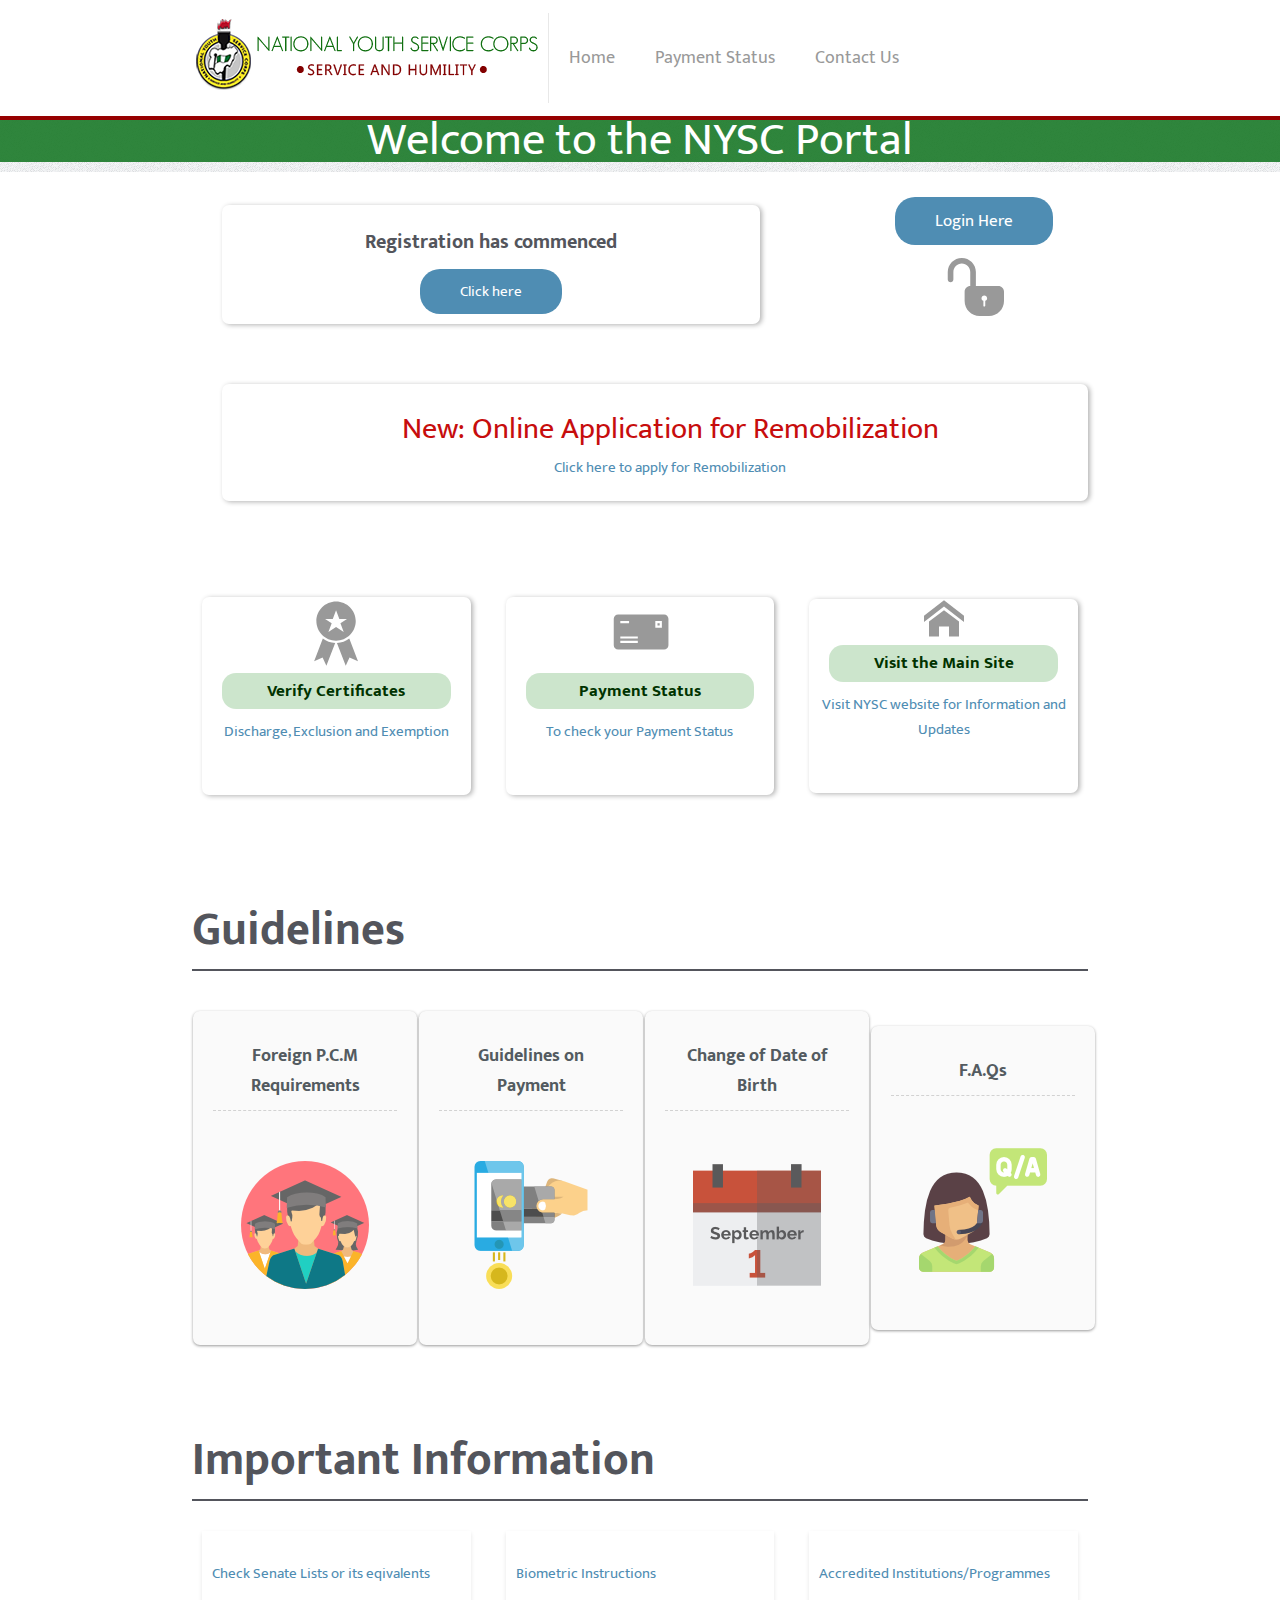
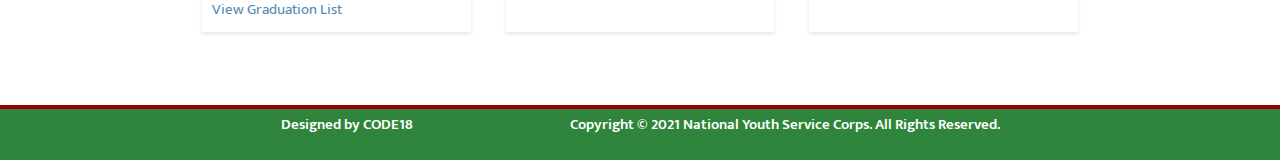
<file: index.html>
<!DOCTYPE html>
<html lang="en">

<head>
    <meta charset="UTF-8">
    <meta http-equiv="X-UA-Compatible" content="IE=edge">
    <meta name="viewport" content="width=device-width, initial-scale=1.0">

    <link rel="preconnect" href="https://fonts.googleapis.com">
    <link rel="preconnect" href="https://fonts.gstatic.com" crossorigin>
    <link href="https://fonts.googleapis.com/css2?family=Mukta:wght@200;300;400;500;600;700;800&display=swap"
        rel="stylesheet">

    
    <link rel="stylesheet" href="css/styles.css">

    <title>Nysc</title>
</head>

<body>
    <header class="header">
        <div class="container">
            <div class="navbar">
                <div class="navbar__brand">
                    <a href="#"><img src="images/banner1.png" alt="nysc-banner" class="navbar__logo"></a>
                </div>

                <ul class="navbar__lists">
                    <li class="listed"><a href="#" class="navbar__links">Home</a></li>
                    <li class="listed"><a href="#" class="navbar__links">Payment Status</a></li>
                    <li class="listed"><a href="#" class="navbar__links">Contact Us</a></li>
                </ul>
            </div>
        </div>

    </header>

    <div class="header-2">
        <div class="container">
            <div class="welcome">
                <h1 class="welcome__h1">
                    Welcome to the NYSC Portal
                </h1>
            </div>
        </div>
    </div>

    <section class="section-reg">
        <div class="container">
            <div class="reg">
                <div class="reg__box">
                    <div class="reg__heading">
                        <h3 class="reg__h3">
                            Registration has commenced
                        </h3>
                    </div>

                    <div class="reg__button-box">
                        <a href="register.html" class="reg__button">Click here</a>
                    </div>


                </div>


                <div class="reg__icon-box">
                    <div class="reg__icon-heading">
                        <a href="login.html" class="reg__icon-button">Login Here</a>
                    </div>

                    <a href=""><svg class="reg__icon">
                            <use xlink:href="images/sprite.svg#icon-lock-rounded-open"></use>
                        </svg></a>


                </div>


            </div>



            <div class="mob">
                <div class="mob__heading">
                    <h2 class="mob__h2">
                        New: Online Application for Remobilization
                    </h2>
                </div>

                <div class="mob__box">
                    <a href="#" class="mob__link">Click here to apply for Remobilization</a>
                </div>
            </div>
        </div>
    </section>

    <section class="section-grid">
        <div class="container">
            <div class="grid">
                <div class="grid__box">
                    <div class="grid__icon-box">
                        <svg class="grid__icon">
                            <use xlink:href="images/sprite.svg#icon-award"></use>
                        </svg>

                    </div>
                    <div class="grid__heading">
                        <a href="" class="grid__link">
                            <h4 class="grid__h4">
                                Verify Certificates
                            </h4>
                        </a>
                    </div>
                    <div class="grid__paragraph">
                        <p class="grid__p">
                            Discharge, Exclusion and Exemption
                        </p>
                    </div>
                </div>

                <div class="grid__box">
                    <div class="grid__icon-box">
                        </a><svg class="grid__icon">
                            <use xlink:href="images/sprite.svg#icon-mail-envelope"></use>
                        </svg>

                    </div>
                    <div class="grid__heading">
                        <a href="#" class="grid__link">
                            <h4 class="grid__h4">
                                Payment Status
                            </h4>
                        </a>
                    </div>
                    <div class="grid__paragraph">
                        <p class="grid__p">
                            To check your Payment Status
                        </p>
                    </div>
                </div>

                <div class="grid__box">
                    <div class="grid__icon-box box-1">
                        <svg class="grid__icon icon-1">
                            <use xlink:href="images/sprite.svg#icon-home"></use>
                        </svg>

                    </div>
                    <div class="grid__heading">
                        <a href="#" class="grid__link">
                            <h4 class="grid__h4">
                                Visit the Main Site
                            </h4>
                        </a>
                    </div>
                    <div class="grid__paragraph">
                        <p class="grid__p">
                            Visit NYSC website for Information and Updates
                        </p>
                    </div>
                </div>
            </div>

        </div>
    </section>

    <section class="section-guideline">
        <div class="container">
            <div class="guide">
                <h1 class="guide-line">
                    Guidelines
                </h1>
            </div>

            <div class="guideline">
                <div class="guideline__box">
                    <div class="guideline__heading">
                        <h3 class="guideline__h3">
                            Foreign P.C.M Requirements
                        </h3>
                    </div>

                    <div class="guideline__gallery">
                        <a href="#" class="guideline__link"><img src="images/foreign-graduates.png" alt="grad-img"
                                class="guideline__photo"></a>
                    </div>

                </div>

                <div class="guideline__box box--2">
                    <div class="guideline__heading">
                        <h3 class="guideline__h3">
                            Guidelines on Payment
                        </h3>
                    </div>

                    <div class="guideline__gallery">
                        <a href="#" class="guideline__link"><img src="images/remitapayment.png" alt="remita-img"
                                class="guideline__photo"></a>
                    </div>

                </div>

                <div class="guideline__box box-1">
                    <div class="guideline__heading">
                        <h3 class="guideline__h3">
                            Change of Date of Birth
                        </h3>
                    </div>

                    <div class="guideline__gallery">
                        <a href="#" class="guideline__link"><img src="images/calendar.png" alt="calendar-img"
                                class="guideline__photo"></a>
                    </div>

                </div>

                <div class="guideline__box">
                    <div class="guideline__heading">
                        <h3 class="guideline__h3">
                            F.A.Qs
                        </h3>
                    </div>

                    <div class="guideline__gallery">
                        <a href="#" class="guideline__link"><img src="images/faq.png" alt="faq-img"
                                class="guideline__photo"></a>
                    </div>

                </div>

            </div>
        </div>
    </section>

    <section class="section-footer">
        <div class="container">

            <div class="guide">
                <h1 class="guide-line">
                    Important Information
                </h1>
            </div>

            <div class="footer">
                <div class="footer__box">
                    <div class="footer__paragraph">
                        <a href="#" class="footer__link">
                            <p class="footer__p">
                                Check Senate Lists or its eqivalents
                            </p>
                        </a>
                        <a href="#" class="footer__link">
                            <p class="footer__p p-1">
                                View Graduation List
                            </p>
                        </a>
                    </div>
                </div>

                <div class="footer__box">
                    <div class="footer__paragraph">
                        <a href="#" class="footer__link">
                            <p class="footer__p">
                                Biometric Instructions
                            </p>
                        </a>
                    </div>
                </div>

                <div class="footer__box">
                    <div class="footer__paragraph">
                        <a href="#" class="footer__link">
                            <p class="footer__p">
                                Accredited Institutions/Programmes
                            </p>
                        </a>
                    </div>
                </div>
            </div>

        </div>
    </section>

    <section class="section-legal">
        <div class="container">
            <div class="legal">
                <div class="legal__heading">
                    <h3 class="legal__h1">
                        Designed by CODE18
                    </h3>
                </div>

                <div class="legal__heading">
                    <h3 class="legal__h1">
                        Copyright &copy; 2021 National Youth Service Corps.
                        All Rights Reserved.
                    </h3>
                </div>
            </div>
        </div>
    </section>

</body>

</html>
</file>
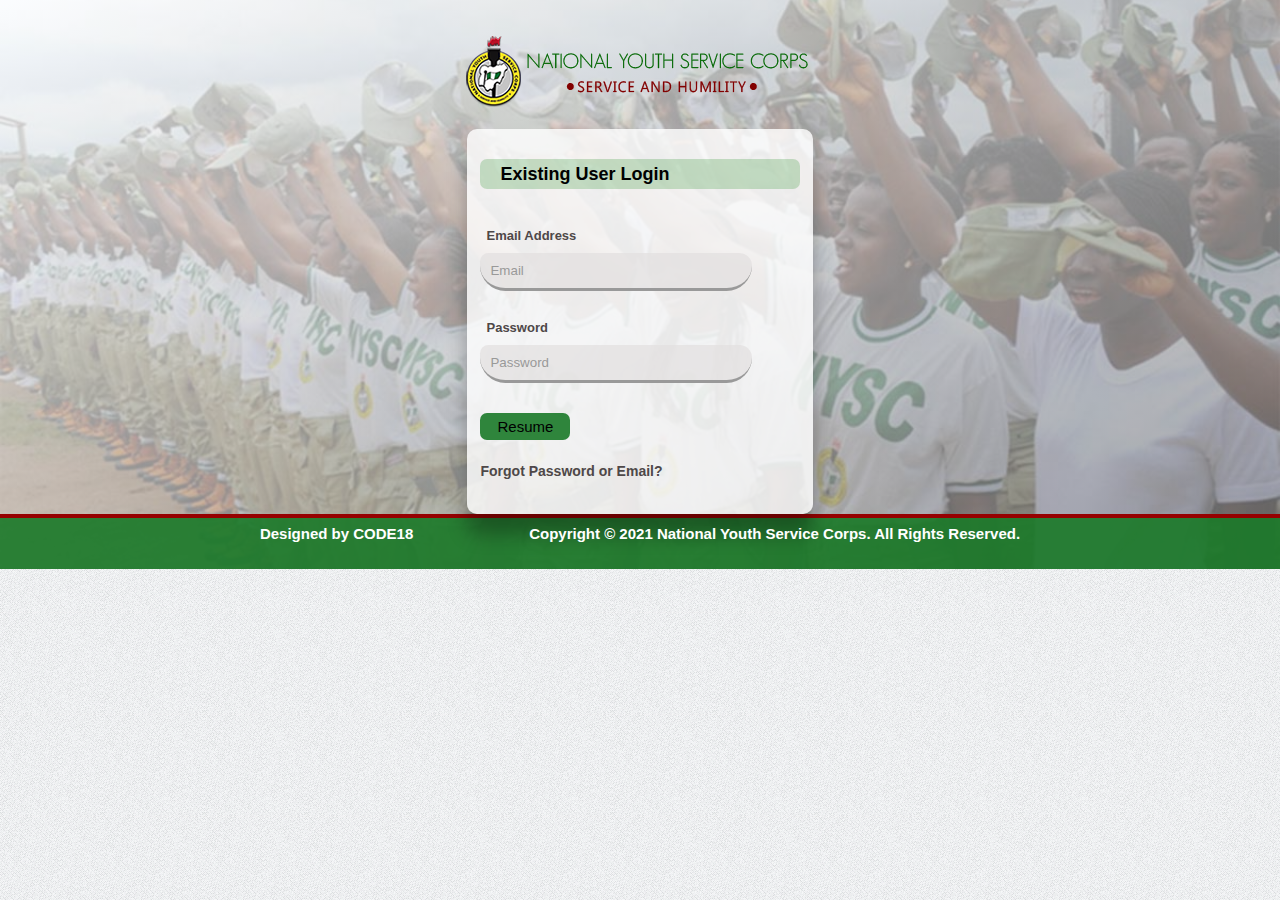
<file: login.html>
<!DOCTYPE html>
<html lang="en">

<head>
    <meta charset="UTF-8">
    <meta http-equiv="X-UA-Compatible" content="IE=edge">
    <meta name="viewport" content="width=device-width, initial-scale=1.0">
    <title>Log In</title>
    <link rel="stylesheet" href="css/styles.css">
</head>

<body>

    <div class="bg-section">
    <header class="header-log-in">
        <div class="container-reg container">
            <div class="login">
                <div class="login__brand">
                    <a href="#"><img src="images/banner1.png" alt="nysc-banner" class="navbar__logo"></a>
                </div>

            </div>
        </div>

    </header>

    <section class="page-log-in">
        <div class="container-reg">
            <div class="box-log-in">
                <div class="heading-log-in">
                    <div class="head-h3">
                        <h3 class="h3-log-in">
                            Existing User Login
                        </h3>
                    </div>
                    <div class="form-div">
                        <form action="" class="login">
                            <div class="login__box">
                                <label for="email" class="login__label">Email Address</label>
                                <input type="email" class="login__input" id="email" placeholder="Email" required>
                            </div>

                            <div class="login__box">
                                <label for="password" class="login__label">Password</label>
                                <input type="password" id="password" class="login__input" placeholder="Password"
                                    required>
                            </div>
                            <div class="login__btn-box">
                                <button class="login__btn">
                                    Resume
                                </button>
                            </div>


                            <div class="login__forget-box">
                                <a href="#" class="login__forget">
                                    Forgot Password or Email?
                                </a>
                            </div>
                        </form>
                    </div>
                </div>
            </div>

        </div>

    </section>

    <section class="section-legal">
        <div class="container">
            <div class="legal">
                <div class="legal__heading">
                    <h3 class="legal__h1">
                        Designed by CODE18
                    </h3>
                </div>

                <div class="legal__heading">
                    <h3 class="legal__h1">
                        Copyright &copy; 2021 National Youth Service Corps.
                        All Rights Reserved.
                    </h3>
                </div>
            </div>
        </div>
    </section>
</div>
</body>

</html>
</file>
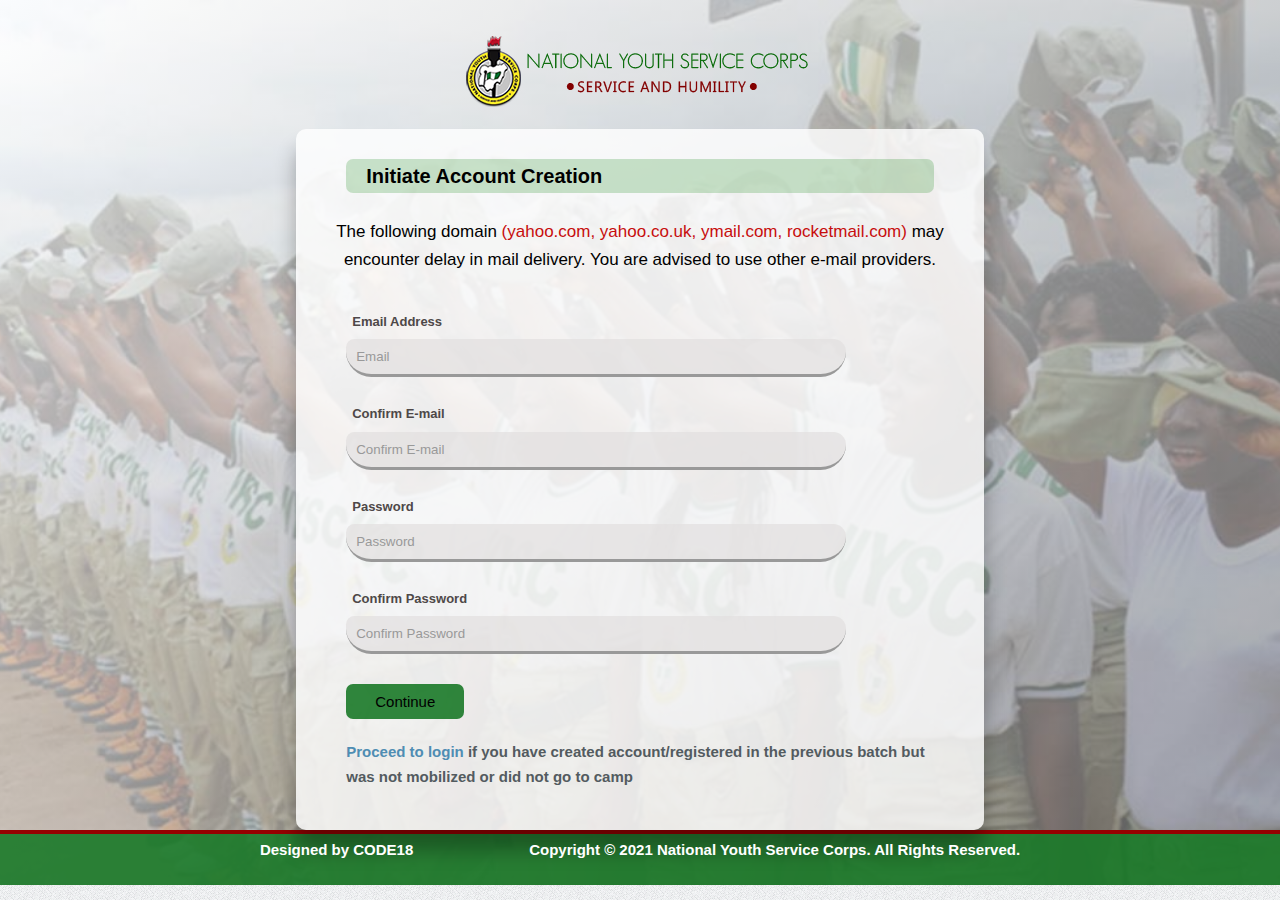
<file: register.html>
<!DOCTYPE html>
<html lang="en">

<head>
    <meta charset="UTF-8">
    <meta http-equiv="X-UA-Compatible" content="IE=edge">
    <meta name="viewport" content="width=device-width, initial-scale=1.0">
    <title>Register</title>

    <link rel="stylesheet" href="css/styles.css">
</head>

<body>
    <div class="bg-section">
        <header class="header-log-in">
            <div class="container-reg container">
                <div class="login">
                    
                    <div class="login__brand">
                        <a href="#"><img src="images/banner1.png" alt="nysc-banner" class="navbar__logo"></a>
                    </div>

                </div>
        
            </div>

        </header>

        <section class="page-register">
            <div class="container-reg">
                <div class="box-register">
                    <div class="heading-register">
                        <div class="head-register">
                            <h3 class="h3-register">
                                Initiate Account Creation
                            </h3>
                        </div>

                        <div class="head-reg">
                            <div class="head-p">
                                The following domain <span class="span-reg">(yahoo.com, yahoo.co.uk, ymail.com,
                                    rocketmail.com)</span> may
                                <br>
                                encounter delay in mail delivery.
                                You are advised to use other e-mail providers.
                            </div>
                        </div>
                        <div class="form-div">
                            <form action="" class="register">
                                <div class="register__box">
                                    <label for="email" class="register__label">Email Address</label>
                                    <input type="email" class="register__input" id="email" placeholder="Email" required>
                                </div>

                                <div class="register__box">
                                    <label for="email" class="register__label">Confirm E-mail</label>
                                    <input type="email" id="email" class="register__input" placeholder="Confirm E-mail"
                                        required>
                                </div>
                                <div class="register__box">
                                    <label for="password" class="register__label">Password</label>
                                    <input type="password" id="password" class="register__input" placeholder="Password"
                                        required>
                                </div>
                                <div class="register__box">
                                    <label for="password" class="register__label">Confirm Password</label>
                                    <input type="password" id="password" class="register__input"
                                        placeholder="Confirm Password" required>
                                </div>

                                <div class="register__btn-box">
                                    <button class="register__btn">
                                        Continue
                                    </button>
                                </div>

                                <div class="proceed">
                                    <div class="proceed__login">

                                        <h2 class="proceed__h2"><a href="login.html" class="proceed__link">Proceed to
                                                login</a>

                                            if you have created account/registered in the previous
                                            batch but
                                            <br>
                                            was not mobilized

                                            or did not go to camp
                                        </h2>

                                    </div>
                                </div>
                            </form>
                        </div>
                    </div>
                </div>

            </div>

        </section>

        <section class="section-legal">
            <div class="container">
                <div class="legal">
                    <div class="legal__heading">
                        <h3 class="legal__h1">
                            Designed by CODE18
                        </h3>
                    </div>
    
                    <div class="legal__heading">
                        <h3 class="legal__h1">
                            Copyright &copy; 2021 National Youth Service Corps.
                            All Rights Reserved.
                        </h3>
                    </div>
                </div>
            </div>
        </section>
    </div>
</body>

</html>
</file>
<file: css/styles.css>
*,*::before,*::after{margin:0;padding:0;box-sizing:inherit}html{font-size:62.5%;box-sizing:border-box}body{font-family:"Mukta",sans-serif;line-height:1.7;background:url(../images/page-background.png)}::-moz-selection{background-color:rgba(26, 121, 40, 0.9);color:white}::selection{background-color:rgba(26, 121, 40, 0.9);color:white}.navbar{display:flex}@media only screen and (max-width: 60em){.navbar{flex-direction:column}}.navbar__brand{border-right:1px solid #e8e8e8;margin:0;padding:.3rem}@media only screen and (max-width: 60em){.navbar__brand{margin:0 auto;border-right:none}}.navbar__lists{list-style:none;display:flex;justify-content:flex-end;align-items:center;font-size:1.8rem}@media only screen and (max-width: 67em){.navbar__lists{font-size:1.52rem}}@media only screen and (max-width: 60em){.navbar__lists{flex-direction:column;margin:1rem 0 2rem 0;font-size:1.7rem;border-top:1px solid #e8e8e8}}.navbar__listed{display:flex;justify-content:space-around}.navbar__links{color:#999;text-decoration:none;margin:2rem;font-family:"Mukta",sans-serif}@media only screen and (max-width: 67em){.navbar__links{margin:1.5rem}}@media only screen and (max-width: 60em){.navbar__links{border-bottom:1px solid #4f8db3;padding:0 2rem 0;width:100%}}.welcome{color:white;font-size:2.3rem;text-align:center}@media only screen and (max-width: 60em){.welcome{font-size:1.8rem}}@media only screen and (max-width: 50em){.welcome{font-size:1.5rem}}@media only screen and (max-width: 28em){.welcome{font-size:1.2rem}}.welcome__h1{font-weight:400;line-height:1.7rem}@media only screen and (max-width: 60em){.welcome__h1{line-height:1.5rem}}@media only screen and (max-width: 50em){.welcome__h1{padding:.5rem}}.reg{display:flex;justify-content:space-between;align-items:center}@media only screen and (max-width: 60em){.reg{flex-direction:column}}.reg__box{flex:0 0 60%;margin:2rem 3rem;padding:2rem 2rem;border-radius:.7rem;box-shadow:.2rem .1rem .5rem rgba(0, 0, 0, 0.3)}@media only screen and (max-width: 60em){.reg__box{width:100%}}.reg__heading{text-align:center}.reg__h3{font-size:2rem;color:#53555c}@media only screen and (max-width: 67em){.reg__h3{font-size:1.8rem}}.reg__button-box{text-align:center;margin-top:2rem;transition:all .4s ease-in}.reg__button-box:hover{transform:scale(1.1)}.reg__button{font-family:inherit;font-size:1.5rem;text-decoration:none;color:white;padding:1rem 4rem;background-color:#4f8db3;border-radius:2rem}.reg__icon-box{margin-left:7rem;flex:1;text-align:center}@media only screen and (max-width: 67em){.reg__icon-box{margin-left:4rem}}@media only screen and (max-width: 60em){.reg__icon-box{margin-right:3.3rem;margin-top:2rem}}.reg__icon-heading{margin-bottom:2rem;transition:all .5s ease-in}.reg__icon-heading:hover{transform:scale(1.1)}.reg__icon-button{text-decoration:none;color:white;font-size:1.7rem;padding:1rem 4rem;background-color:#4f8db3;border-radius:2rem}@media only screen and (max-width: 67em){.reg__icon-button{font-size:1.5rem}}.reg__icon{height:6rem;width:6rem;fill:#999}@media only screen and (max-width: 67em){.reg__icon{height:5rem;width:5rem}}@media only screen and (max-width: 36em){.reg__icon{height:4.5rem;width:4.5rem}}@media only screen and (max-width: 28em){.reg__icon{height:4rem;width:4rem}}.mob{text-align:center;margin:4rem 0 4rem 3rem;padding:2rem 0 0 3rem;border-radius:.7rem;box-shadow:.2rem .1rem .5rem rgba(0, 0, 0, 0.3)}@media only screen and (max-width: 67em){.mob{margin:2rem 0 0 0;padding:2rem 0 0 0}}.mob__heading{color:#c70d0d;font-size:2rem}@media only screen and (max-width: 67em){.mob__heading{font-size:1.7rem}}@media only screen and (max-width: 60em){.mob__heading{font-size:1.5rem}}@media only screen and (max-width: 50em){.mob__heading{font-size:1.4rem}}@media only screen and (max-width: 28em){.mob__heading{font-size:1.2rem}}.mob__h2{font-weight:400}.mob__box{padding-bottom:2rem}.mob__link{font-size:1.5rem;color:#4f8db3}.grid{display:flex;justify-content:space-between;align-items:center;margin-bottom:5rem}@media only screen and (max-width: 60em){.grid{flex-direction:column;margin-bottom:2rem}}.grid__box{margin:3rem 1rem 2rem;text-align:center;flex:0 0 30%;box-shadow:.2rem .1rem .5rem rgba(0, 0, 0, 0.3);border-radius:.7rem}@media only screen and (max-width: 60em){.grid__box{width:100%}}@media only screen and (max-width: 50em){.grid__box{margin:1.5rem 1rem 1rem}}.grid__icon{height:7rem;width:7rem;fill:#999}@media only screen and (max-width: 36em){.grid__icon{height:5.5rem;width:5.5rem}}@media only screen and (max-width: 28em){.grid__icon{height:4rem;width:4rem}}.grid__heading{margin:0 2rem 0 2rem;font-size:1.7rem;background-color:rgba(0, 124, 0, 0.2);padding:.4rem;border-radius:1.4rem}@media only screen and (max-width: 67em){.grid__heading{font-size:1.5rem}}.grid__h4{color:#030}.grid__paragraph{margin:1rem 0 5rem 0}.grid__p{font-size:1.5rem;color:#4f8db3}@media only screen and (max-width: 67em){.grid__p{font-size:1.4rem}}@media only screen and (max-width: 96em){.icon-1{height:4rem;width:4rem}}.guide{font-size:2.3rem;border-bottom:2px solid #53555c;color:#53555c}@media only screen and (max-width: 60em){.guide{font-size:1.9rem}}@media only screen and (max-width: 50em){.guide{font-size:1.4rem}}@media only screen and (max-width: 28em){.guide{font-size:1.2rem;text-align:center}}.guideline{display:flex;margin:2rem 0 5rem 0;justify-content:space-between;align-items:center}@media only screen and (max-width: 60em){.guideline{flex-wrap:wrap}}@media only screen and (max-width: 50em){.guideline{flex-direction:column;width:100%;margin:1rem 0 2rem 0}}.guideline__box{flex:0 0 25%;text-align:center;background-color:#fafafa;color:#535b60;box-shadow:0 .1rem .3rem rgba(0, 0, 0, 0.4);border-radius:.7rem;margin:2rem .1rem 0;transition:all .4s ease-in}@media only screen and (max-width: 60em){.guideline__box{flex:0 0 40%}}@media only screen and (max-width: 50em){.guideline__box{width:100%}}.guideline__box:hover{box-shadow:0 .2rem .5rem black;transform:scale(0.9)}.guideline__heading{margin:2rem;font-size:1.5rem;padding:1rem 2rem;border-bottom:1px dashed #d2d2d2}@media only screen and (max-width: 67em){.guideline__heading{font-size:1.2rem;padding:1rem 1rem}}@media only screen and (max-width: 50em){.guideline__heading{margin:.5rem 0 1rem 0;padding:.5rem;font-size:1.3rem}}.guideline__gallery{margin:4rem 0 4rem 0;padding:1rem}@media only screen and (max-width: 50em){.guideline__gallery{margin:.5rem 0 1rem 0;padding:.5rem}}@media only screen and (max-width: 50em){.guideline__photo{width:13%}}.footer{display:flex;justify-content:space-between}@media only screen and (max-width: 50em){.footer{flex-direction:column}}.footer__box{flex:0 0 30%;box-shadow:0 .2rem .4rem rgba(0, 0, 0, 0.1);margin:3rem 1rem 6rem}@media only screen and (max-width: 50em){.footer__box{padding:0;margin:1rem 0 1rem}}.footer__paragraph{margin-top:2rem;padding:2rem}@media only screen and (max-width: 84em){.footer__paragraph{padding:1rem}}@media only screen and (max-width: 60em){.footer__paragraph{padding:.5rem}}@media only screen and (max-width: 50em){.footer__paragraph{padding:1rem;margin-top:0}}.footer__p{font-size:1.5rem;color:#4f8db3}@media only screen and (max-width: 60em){.footer__p{font-size:1.2rem}}@media only screen and (max-width: 50em){.footer__p{font-size:1.4rem}}.p-1{margin-top:1rem}.legal{display:flex;justify-content:space-around;color:white;padding:1rem}@media only screen and (max-width: 60em){.legal{flex-direction:column;padding:0;text-align:center}}.legal__heading{margin-top:-2rem}@media only screen and (max-width: 60em){.legal__heading{margin-top:0}}.legal__h1{font-size:1.5rem;font-weight:600}@media only screen and (max-width: 60em){.legal__h1{font-size:1.2rem;font-weight:400}}@media only screen and (max-width: 50em){.legal__h1{font-size:1.1rem}}.box-log-in{display:flex;flex-direction:column;justify-content:center;align-items:center}.heading-log-in{background-color:rgba(255, 255, 255, 0.808);border-radius:1rem;padding:2rem .3rem 2rem;box-shadow:0 2rem 2rem rgba(0, 0, 0, 0.3)}.head-h3{margin:1rem}.h3-log-in{padding:0 13rem 0 2rem;font-size:1.8rem;background-color:rgba(0, 124, 0, 0.2);border-radius:.7rem}@media only screen and (max-width: 33em){.h3-log-in{font-size:1.5rem}}.form-div{margin:1rem}.login__brand{margin-top:2rem}.login__label{display:inline-block;color:#4e4848;font-size:1.3rem;font-weight:600;margin-top:2rem;padding:.6rem}.login__input{display:block;border-radius:1rem 1.5rem 3rem 3rem;border:none;border-bottom:.3rem solid #999;width:85%;padding:1rem;background-color:rgba(226, 224, 224, 0.733)}.login__input::-webkit-input-placeholder{color:#999}.login__input:focus{width:90%;outline:none;box-shadow:0 2rem 2rem rgba(0, 0, 0, 0.3)}.login__input:focus:invalid{border-bottom:.3rem solid #4f8db3}.login__btn{margin-top:3rem;font-size:1.5rem;font-weight:500;border:none;cursor:pointer;background-color:rgba(26, 121, 40, 0.9);padding:.5rem 1.7rem;border-radius:.7rem}.login__btn:hover{background-color:#030;color:white}.login__forget-box{margin-top:2rem}.login__forget{font-size:1.4rem;color:#4e4848;font-weight:600}.login__forget:hover{color:#d2d2d2}.head-register{margin:1rem}.h3-register{font-size:2rem;font-weight:700;padding:0 13rem 0 2rem;background-color:rgba(0, 124, 0, 0.2);border-radius:.7rem}@media only screen and (max-width: 43em){.h3-register{font-size:1.7rem}}@media only screen and (max-width: 28em){.h3-register{font-size:1.5rem}}.head-p{font-size:1.7rem}@media only screen and (max-width: 43em){.head-p{font-size:1.5rem}}.span-reg{color:#c70d0d}.register__btn{margin-top:3rem;font-size:1.5rem;font-weight:500;border:none;cursor:pointer;background-color:rgba(26, 121, 40, 0.9);padding:.9rem 2.9rem;border-radius:.7rem}@media only screen and (max-width: 43em){.register__btn{margin-top:2rem}}.register__btn:hover{background-color:#030;color:white}.register__label{display:inline-block;color:#4e4848;font-size:1.3rem;font-weight:600;margin-top:2rem;padding:.6rem}@media only screen and (max-width: 43em){.register__label{margin-top:1.5rem}}.register__input{display:block;border-radius:1rem 1.5rem 3rem 3rem;border:none;border-bottom:.3rem solid #999;width:85%;padding:1rem;background-color:rgba(226, 224, 224, 0.733)}.register__input::-webkit-input-placeholder{color:#999}.register__input:focus{width:90%;outline:none;box-shadow:0 2rem 2rem rgba(0, 0, 0, 0.3)}.register__input:focus:invalid{border-bottom:.3rem solid #4f8db3}.head-reg{margin-top:2.5rem;text-align:center}@media only screen and (max-width: 43em){.head-reg{margin-top:2rem;padding:0 1.5rem 0}}.proceed{margin-top:2rem}@media only screen and (max-width: 43em){.proceed{margin-top:1.5rem}}.proceed__link{color:#4f8db3}.proceed__h2{color:#535b60}@media only screen and (max-width: 43em){div br{display:none}}.container{padding:1% 15%}@media only screen and (max-width: 36em){.container{padding:1% 5%}}@media only screen and (max-width: 28em){.container{padding:1% 1%}}.header{background-color:white}.header-2{background-color:rgba(26, 121, 40, 0.9);border-top:4px solid #960000}.section-reg{background-color:white;margin-top:1rem}a{font-family:inherit;text-decoration:none}.section-grid{background-color:white}.section-guideline{background-color:white}.section-footer{background-color:white}.section-legal{background-color:rgba(26, 121, 40, 0.9);border-top:4px solid #960000;bottom:-1rem}.header-log-in{text-align:center}.bg-section{background-image:linear-gradient(to right bottom, rgba(255, 255, 255, 0.788), rgba(128, 128, 128, 0.692)),url(../images/nysc-bg.jpg);background-position:center;background-repeat:no-repeat;background-size:cover;height:100%}.box-register{display:flex;flex-direction:column;justify-content:center;align-items:center}.heading-register{background-color:rgba(255, 255, 255, 0.808);border-radius:1rem;padding:2rem 4rem 3rem;box-shadow:0 2rem 2rem rgba(0, 0, 0, 0.3)}@media only screen and (max-width: 43em){.heading-register{padding:1rem 2rem 1rem}}.container-reg{max-width:97rem;margin:0 auto}/*# sourceMappingURL=styles.css.map */
</file>
